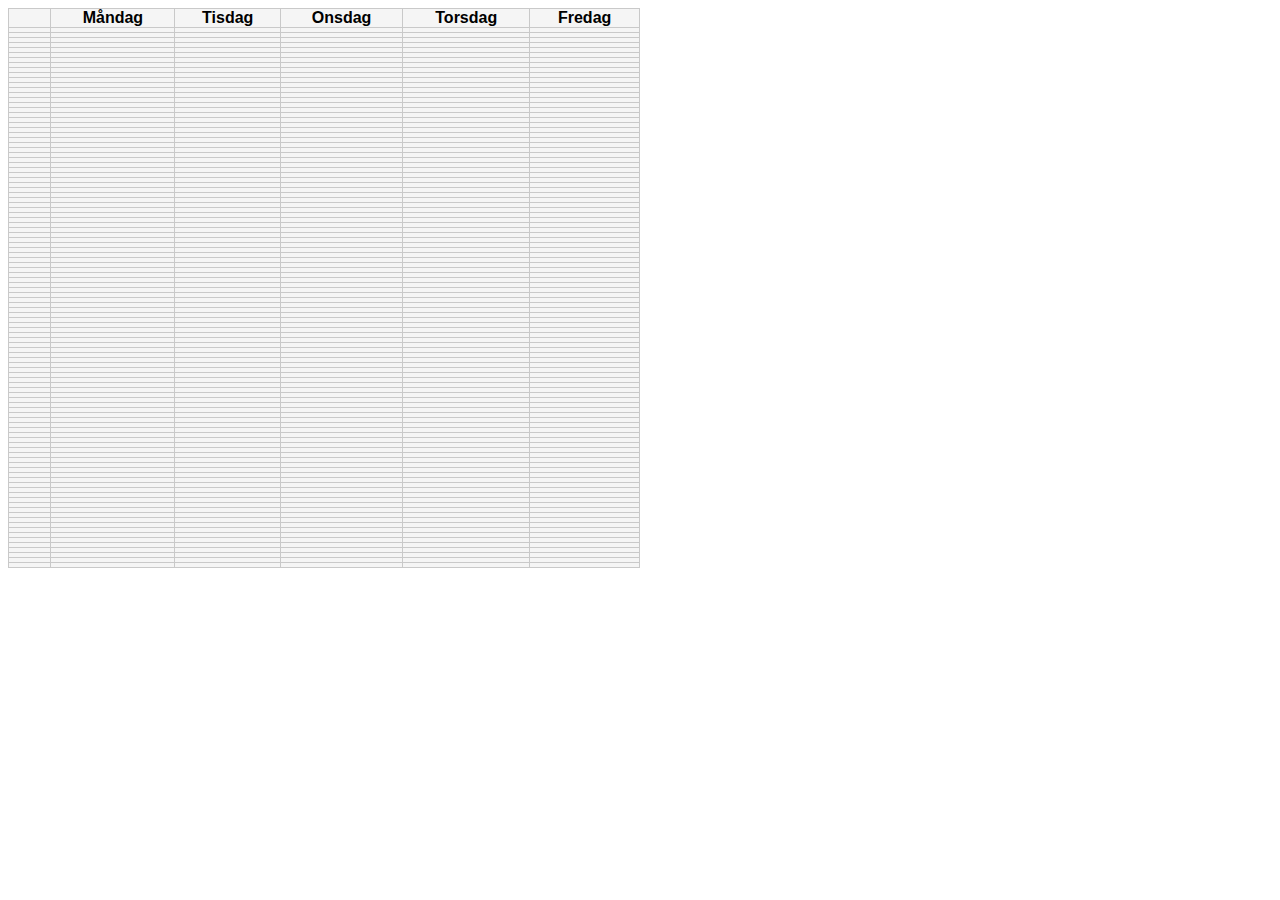
<file: table/index.html>
<!DOCTYPE html>
<html lang="se">
<head>
    <meta charset="UTF-8">
    <meta name="viewport" content="width=device-width, initial-scale=1.0">
    <title>Document</title>
    <style>
        table {
          font-family: arial, sans-serif;
          border-collapse: collapse;
          width: 100%;
          background-color: rgb(245, 245, 245);
        }
        
        td, th {
          border: 1px solid rgb(201, 201, 201);
          text-align: center;
          padding: 0;
          font-size: 1em;
        }

        #spec {
            border: 1px solid rgb(201, 201, 201);
            background-color: rgb(190, 190, 190);
        }

        #spec:hover {
            background-color: rgb(146, 146, 146);
        }

        col:hover {
            width: 100%;
        }
        
        /*tr:nth-child(even) {
          background-color: #dddddd;
        }*/
        </style>
</head>
<body>
    <table id="demo" style="width: 50%;" cellspacing = "2">
        <!--<colgroup>
            <col style="width: 1%;">
            <col style="width: 6%;">
            <col style="width: 6%;">
            <col style="width: 6%;">
            <col style="width: 6%;">
            <col style="width: 6%;">
        </colgroup>-->

        <tbody>
            <tr>
                <th colspan="2" style="width: 20px;"></th>
                <th colspan="4">Måndag</th>
                <th colspan="4">Tisdag</th>
                <th colspan="4">Onsdag</th>
                <th colspan="4">Torsdag</th>
                <th colspan="4">Fredag</th>
            </tr>
        </tbody>
    </table>
    <script src="table.js"></script>
</body>
</html>
</file>
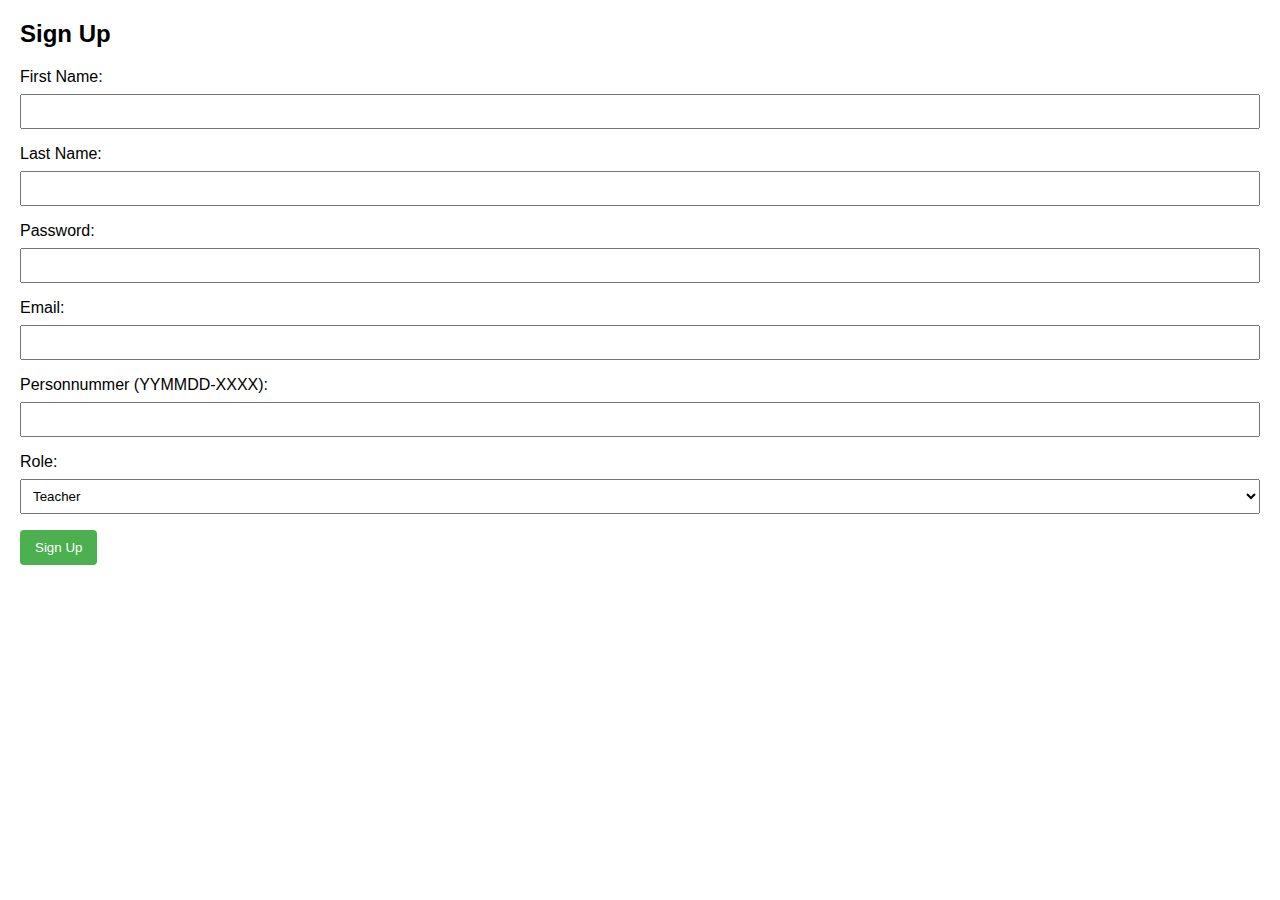
<file: demoSignup.html>
<!DOCTYPE html>
<html lang="en">
<head>
    <meta charset="UTF-8">
    <meta name="viewport" content="width=device-width, initial-scale=1.0">
    <title>Sign Up</title>
    <style>
        body {
            font-family: Arial, sans-serif;
            margin: 20px;
        }

        label {
            display: block;
            margin-bottom: 8px;
        }

        input {
            width: 100%;
            padding: 8px;
            margin-bottom: 16px;
            box-sizing: border-box;
        }

        select {
            width: 100%;
            padding: 8px;
            margin-bottom: 16px;
            box-sizing: border-box;
        }

        button {
            background-color: #4CAF50;
            color: white;
            padding: 10px 15px;
            border: none;
            border-radius: 4px;
            cursor: pointer;
        }

        button:hover {
            background-color: #45a049;
        }
    </style>
</head>
<body>

    <h2>Sign Up</h2>
    <form action="Includes/signup.php" method="post">
        <label for="firstName">First Name:</label>
        <input type="text" id="name" name="name" required>

        <label for="lastName">Last Name:</label>
        <input type="text" id="lastName" name="lastName" required>

        <label for="password">Password:</label>
        <input type="password" id="password" name="password" required>

        <label for="email">Email:</label>
        <input type="email" id="email" name="email" required>

        <label for="personnummer">Personnummer (YYMMDD-XXXX):</label>
        <input type="text" id="ssn" name="ssn" pattern="\d{6}-\d{4}" title="Enter a valid Swedish personnummer (YYMMDD-XXXX)" required>

        <label for="role">Role:</label>
        <select id="role" name="role" required>
            <option value="teacher">Teacher</option>
            <option value="student">Student</option>
        </select>

        <button type="submit">Sign Up</button>
    </form>

</body>
</html>
</file>
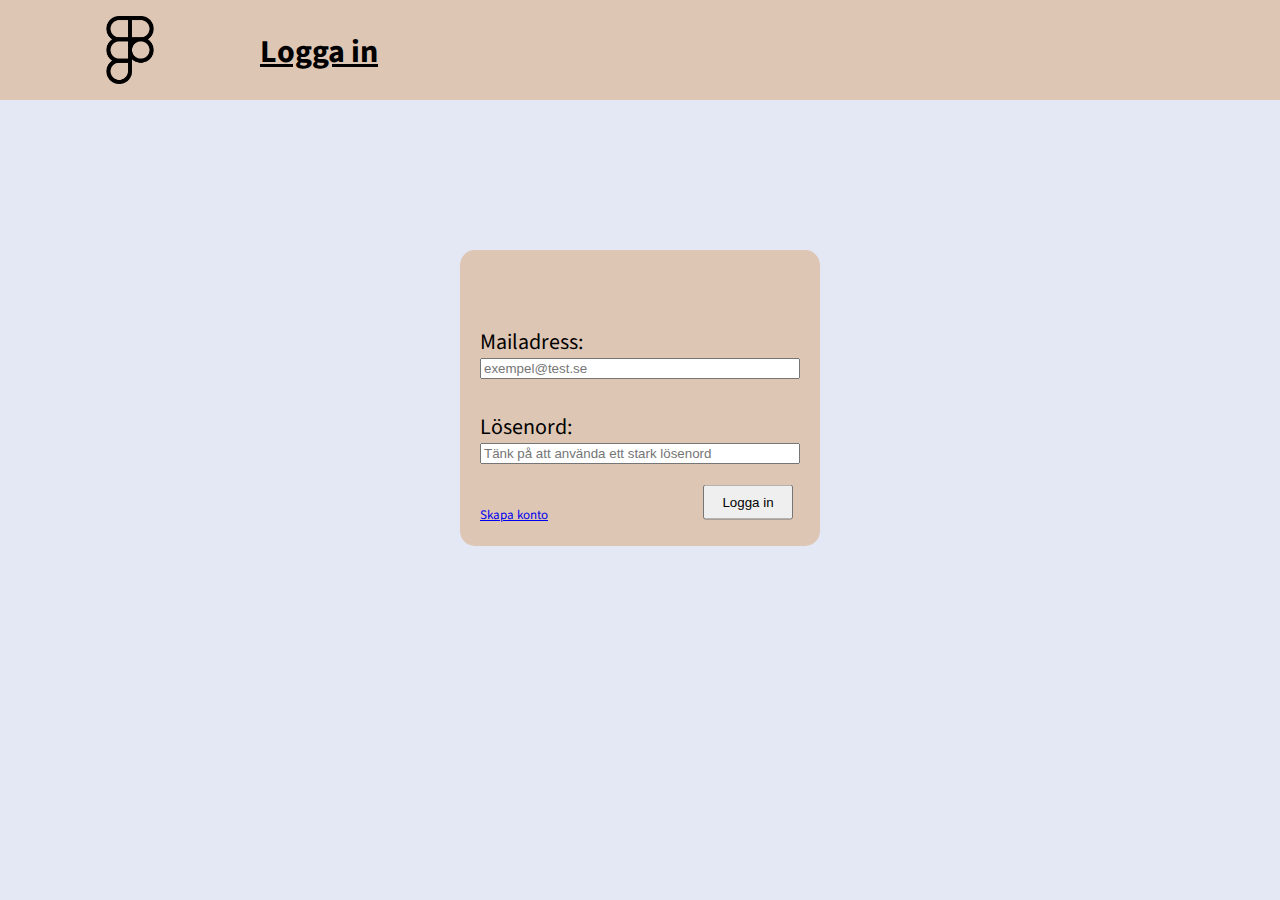
<file: login.html>
<!DOCTYPE html>

<html lang="sv">
  <head>
    <meta charset="UTF-8" />
    <meta name="viewport" content="width=device-width, initial-scale=1.0" />
    <title>Skolsida</title>
    <link rel="stylesheet" href="style.css" />
    <style>
      @import url('https://fonts.googleapis.com/css2?family=Source+Sans+3:wght@300&display=swap');
      body {
          font-family: 'Source Sans 3', sans-serif;
      }
  </style>
  </head>

  <body>

    <nav>
      <ul>
        <li><img class="bild" src="logga.png" alt="logga" /></li>
        <li>
          <h1 class="header">Logga in</h1>
        </li>
      </ul>
    </nav>

    <div class="logruta">
      <form action="Includes/login.php" method="post">
        <div class="txtrut">
          <span>Mailadress:</span>
          <input type="text" name="email" placeholder="exempel@test.se">

          <br />
          <span>Lösenord:</span>
          <input type="password" name="password" placeholder="Tänk på att använda ett stark lösenord">

          
          <br />

        </div>
        <a href="create.html">Skapa konto</a>
        <input class="logbtn" type="submit" value="Logga in">
      </form>
    </div>
  
  </body>

</html>
</file>
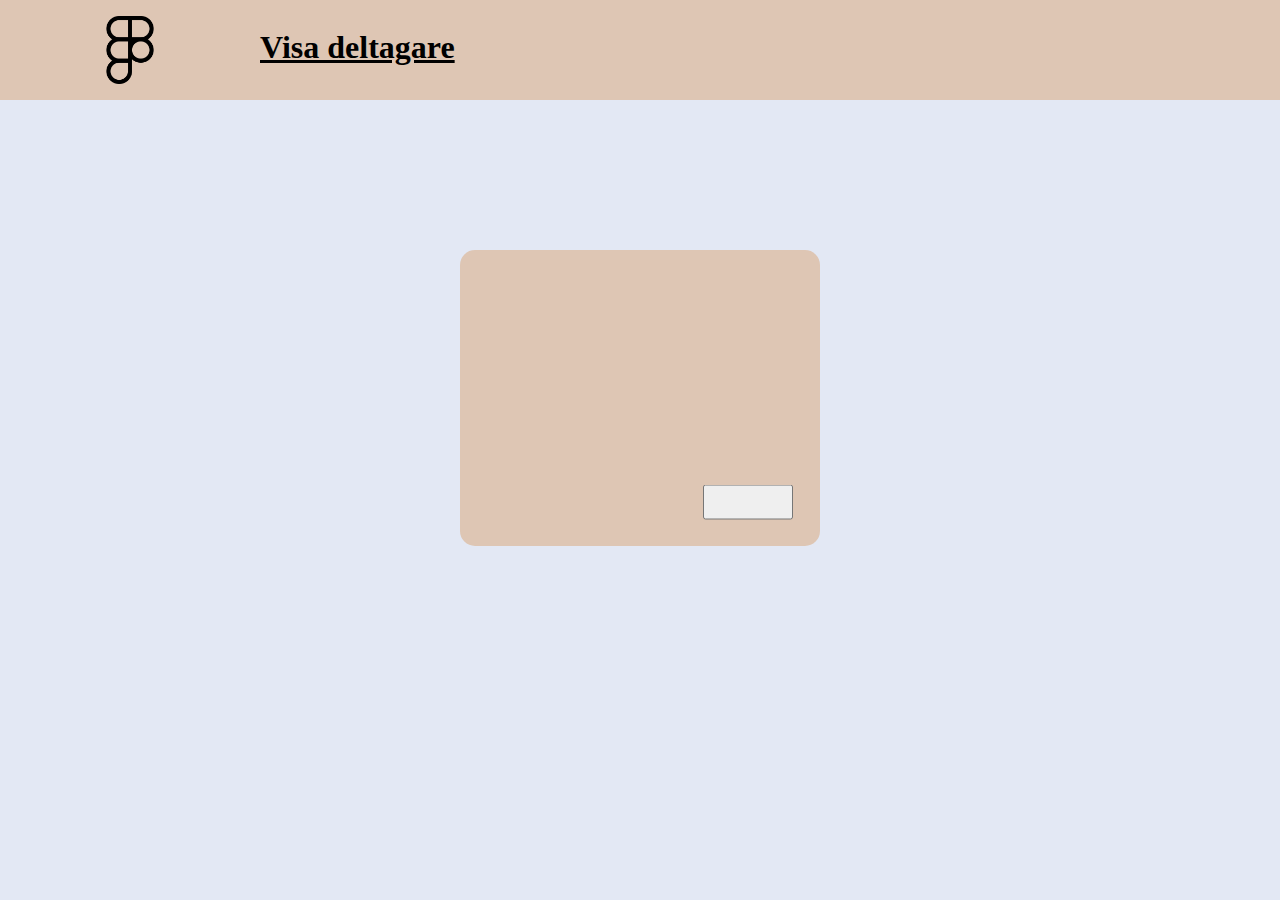
<file: participantsDemo.html>
<!DOCTYPE html>

<html lang="sv">
  <head>
    <meta charset="UTF-8" />
    <meta name="viewport" content="width=device-width, initial-scale=1.0" />
    <title>Skolsida</title>
    <link rel="stylesheet" href="style.css" />
  </head>

  <body>

    <nav>
      <ul>
        <li><img class="bild" src="logga.png" alt="logga" /></li>
        <li>
          <h1 class="header">Visa deltagare</h1>
        </li>
      </ul>
    </nav>

    <div class="logruta">
      <form action="Includes/participants.php" method="get">
        <div class="txtrut">
        <input type="hidden" value="name">
        <input type="hidden" value="lastname">
          
        <input class="logbtn" type="submit" value="">
      </form>
    </div>
  
  </body>

</html>
</file>
<file: style.css>
body {
  box-sizing: border-box;
  margin: 0;
  padding: 0%;
  background-color: #e3e8f4;
}

ul {
  list-style-type: none;
  margin: 0;
  padding: 0;
  overflow: hidden;
  background-color: #dec6b4;
  height: 100px;
}

li {
  float: left;
}

li a {
  display: block;
  color: white;
  text-align: center;
  padding: 14px 16px;
  text-decoration: none;
}

li a:hover:not(.active) {
  background-color: #111;
}

.active {
  background-color: #04aa6d;
}

.bild {
  height: 68px;
  width: auto;
  margin-top: 1rem;
  margin-left: 6rem;
}

.header {
  margin-top: 1.8rem;
  margin-left: 6rem;
  text-decoration: underline;
}

.logruta {
  position: relative;
  width: 20rem;
  height: 16rem;
  background-color: #dec6b4;
  margin: auto;
  margin-top: 150px;
  padding: 20px;
  font-size: 22px;
  border-radius: 15px;
}

.logbtn {
  height: 35px;
  width: 90px;
  margin: 0;
  position: absolute;
  top: 85%;
  left: 80%;
  -ms-transform: translate(-50%, -50%);
  transform: translate(-50%, -50%);
}

.logruta a{
  font-size: small;
  display: inline;
}

.txtrut {
  display: flex;
  flex-direction: column;
  margin-top: 3.5rem;
}
</file>
